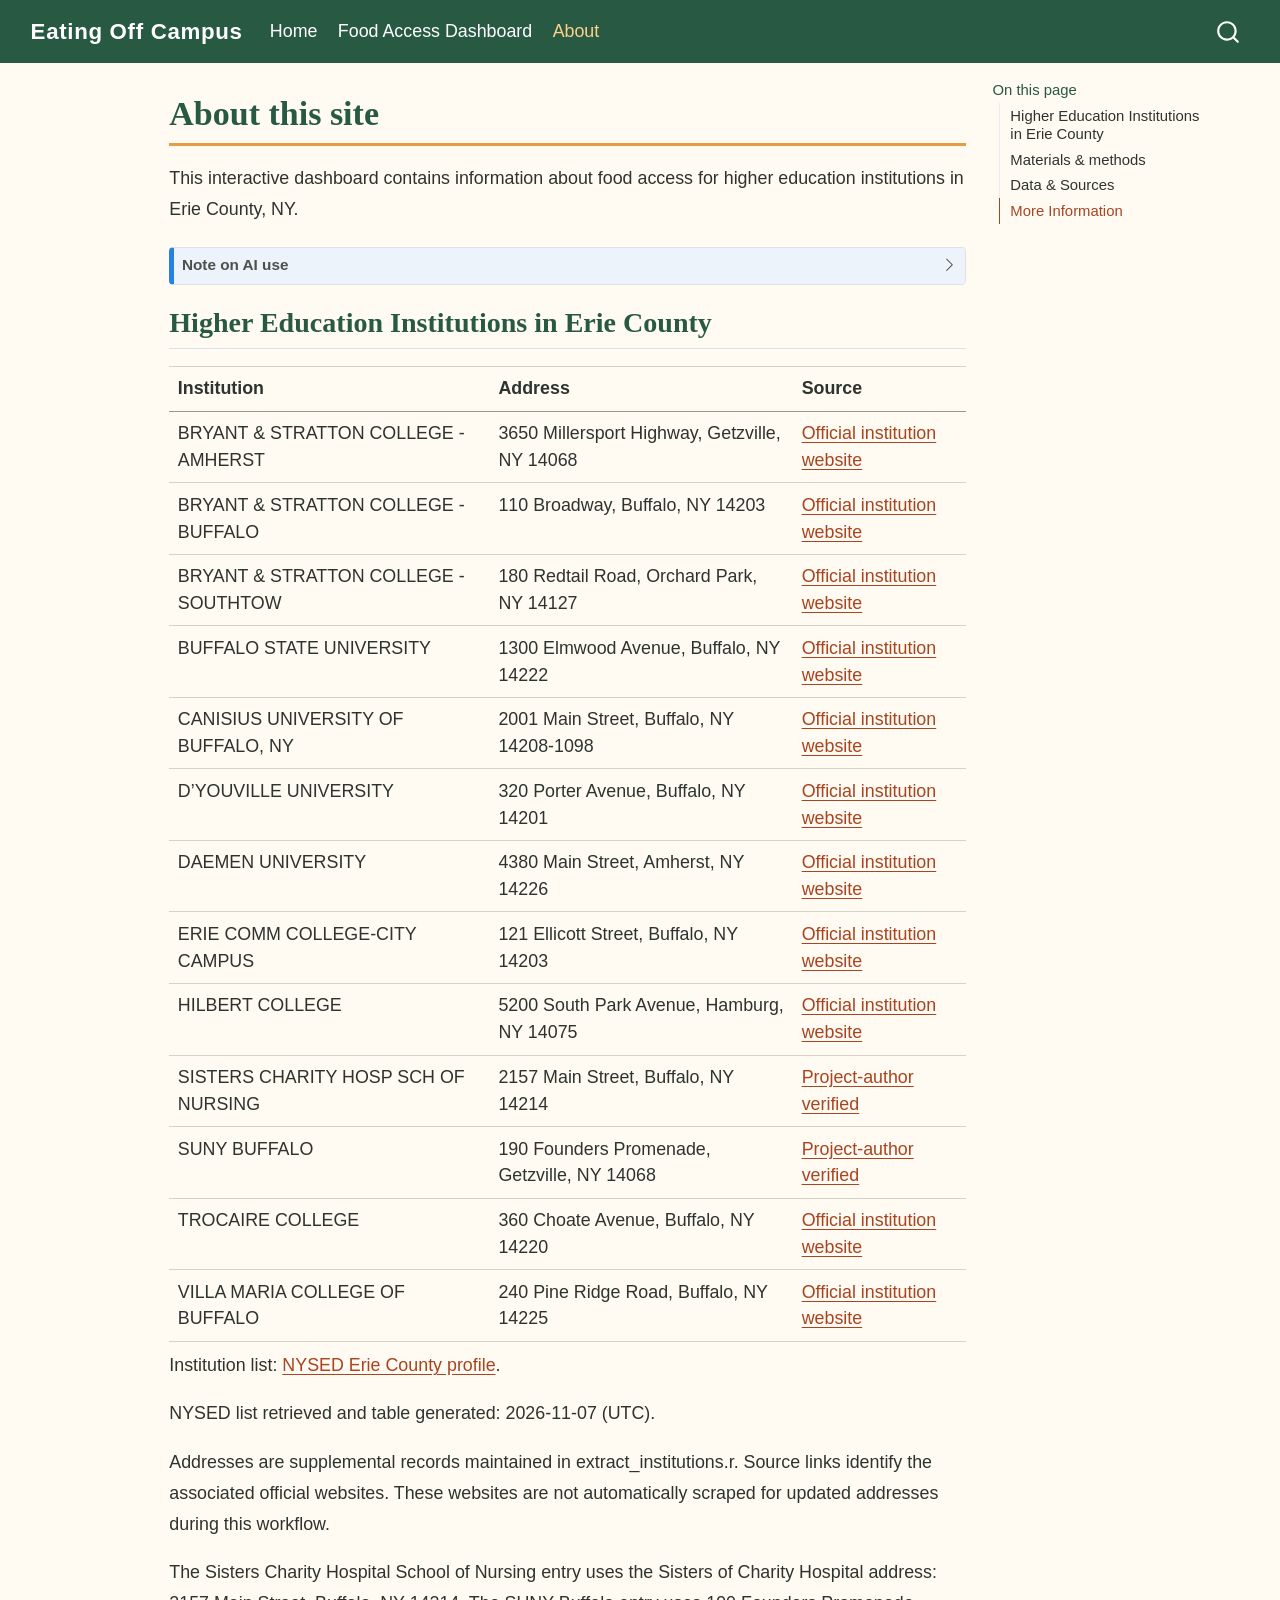
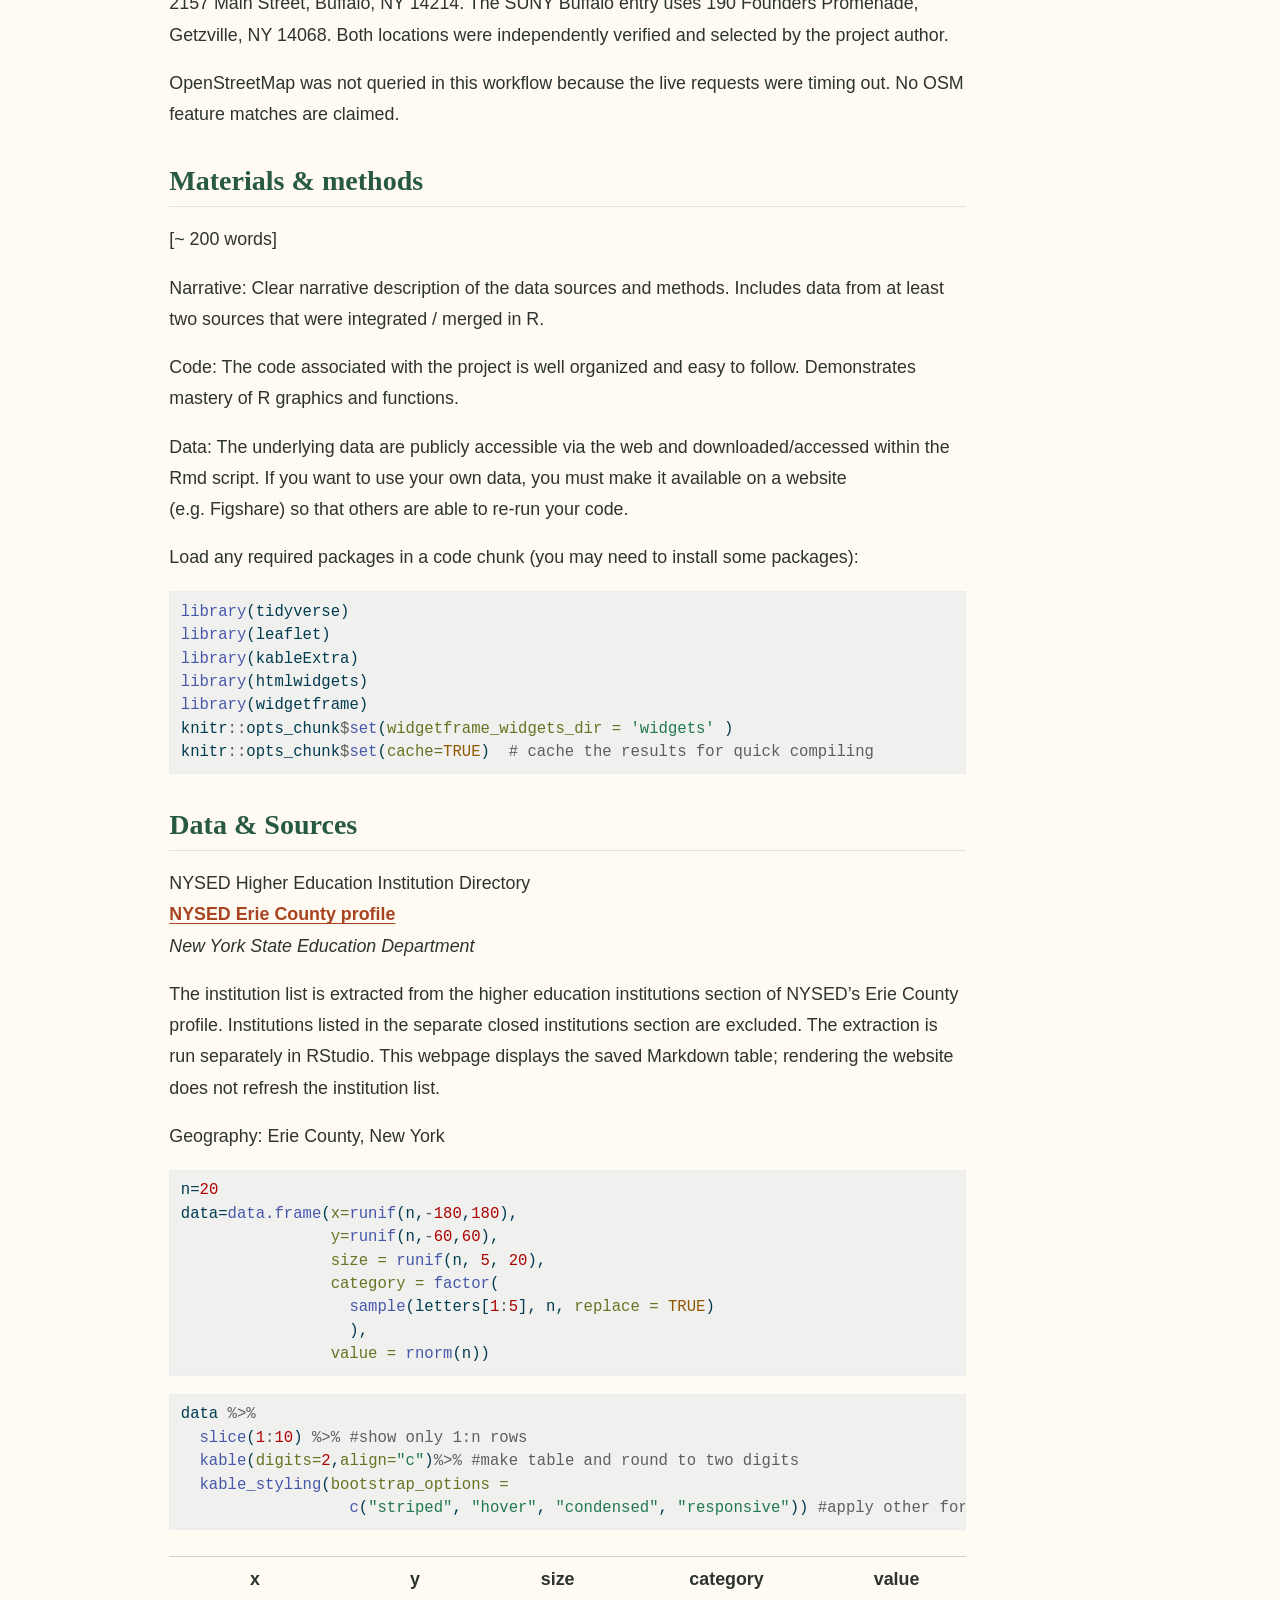
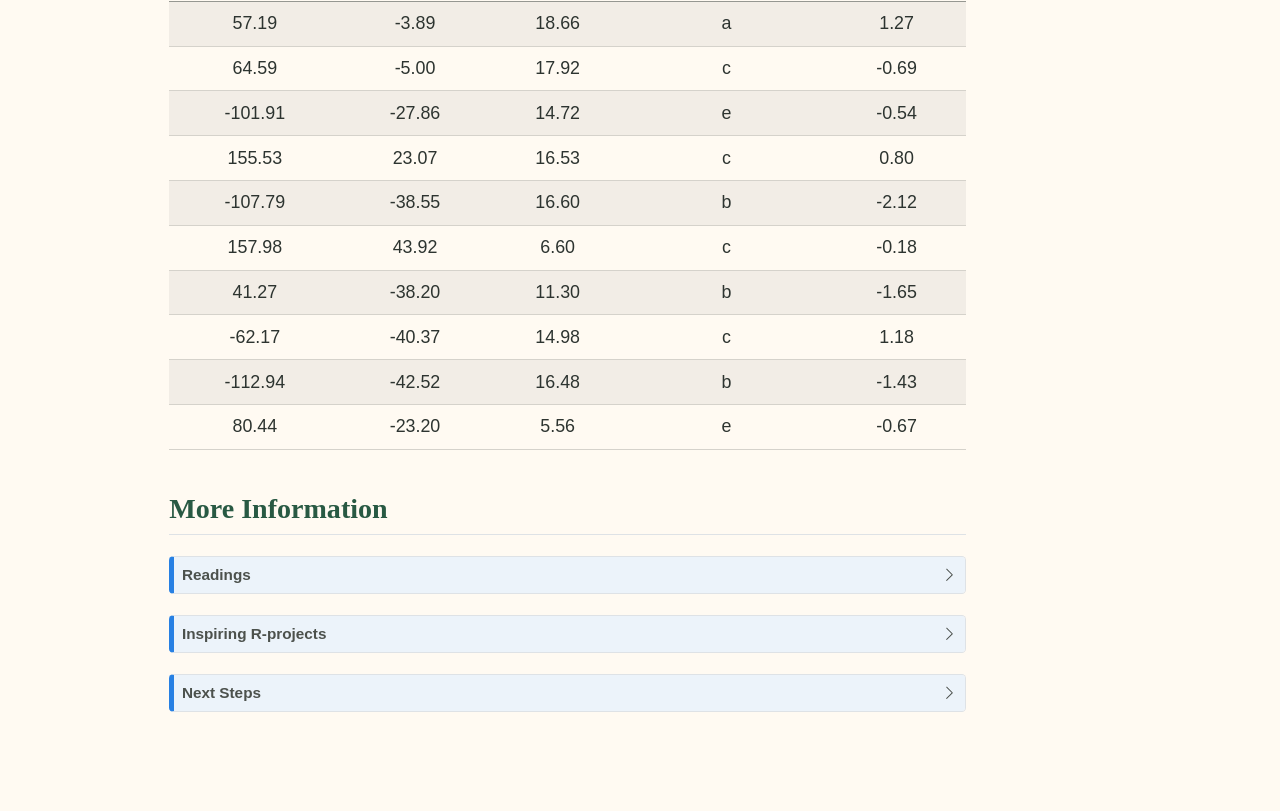
<file: about.html>
<!DOCTYPE html>
<html xmlns="http://www.w3.org/1999/xhtml" lang="en" xml:lang="en"><head>

<meta charset="utf-8">
<meta name="generator" content="quarto-1.11.9">

<meta name="viewport" content="width=device-width, initial-scale=1.0, user-scalable=yes">


<title>About this site – Eating Off Campus</title>
<style>
/* Default styles provided by pandoc.
** See https://pandoc.org/MANUAL.html#variables-for-html for config info.
*/
span.smallcaps{font-variant: small-caps;}
div.columns{display: flex; gap: 1.5em;}
div.column{flex: auto;}
@media screen {
div.columns{gap: min(4vw, 1.5em);}
div.column{overflow-x: auto;}
}
div.hanging-indent{margin-left: 1.5em; text-indent: -1.5em;}
ul.task-list{list-style: none;}
ul.task-list li input[type="checkbox"] {
  width: 0.8em;
  margin: 0 0.8em 0.2em -1em; /* quarto-specific, see https://github.com/quarto-dev/quarto-cli/issues/4556 */ 
  vertical-align: middle;
}
/* CSS for syntax highlighting */
html { -webkit-text-size-adjust: 100%; }
pre > code.sourceCode { white-space: pre; position: relative; }
pre > code.sourceCode > span { display: inline-block; line-height: 1.25; }
pre > code.sourceCode > span:empty { height: 1.2em; }
.sourceCode { overflow: visible; }
code.sourceCode > span { color: inherit; text-decoration: inherit; }
div.sourceCode { margin: 1em 0; }
pre.sourceCode { margin: 0; }
@media screen {
div.sourceCode { overflow: auto; }
}
@media print {
pre > code.sourceCode { white-space: pre-wrap; }
pre > code.sourceCode > span { text-indent: -5em; padding-left: 5em; }
}
pre.numberSource code
  { counter-reset: source-line 0; }
pre.numberSource code > span
  { position: relative; left: -4em; counter-increment: source-line; }
pre.numberSource code > span > a:first-child::before
  { content: counter(source-line);
    position: relative; left: -1em; text-align: right; vertical-align: baseline;
    border: none; display: inline-block;
    -webkit-touch-callout: none; -webkit-user-select: none;
    -khtml-user-select: none; -moz-user-select: none;
    -ms-user-select: none; user-select: none;
    padding: 0 4px; width: 4em;
  }
pre.numberSource { margin-left: 3em;  padding-left: 4px; }
div.sourceCode
  {   }
@media screen {
pre > code.sourceCode > span > a:first-child::before { text-decoration: underline; }
}
</style>


<script src="site_libs/quarto-nav/quarto-nav.js"></script>
<script src="site_libs/quarto-nav/headroom.min.js"></script>
<script src="site_libs/clipboard/clipboard.min.js"></script>
<script src="site_libs/quarto-search/autocomplete.umd.js"></script>
<script src="site_libs/quarto-search/fuse.min.js"></script>
<script src="site_libs/quarto-search/quarto-search.js"></script>
<meta name="quarto:offset" content="./">
<script src="site_libs/quarto-html/quarto.js" type="module"></script>
<script src="site_libs/quarto-html/tabsets/tabsets.js" type="module"></script>
<script src="site_libs/quarto-html/scrollable-regions/scrollable-regions.js" type="module"></script>
<script src="site_libs/quarto-html/popper.min.js"></script>
<script src="site_libs/quarto-html/tippy.umd.min.js"></script>
<script src="site_libs/quarto-html/anchor.min.js"></script>
<link href="site_libs/quarto-html/tippy.css" rel="stylesheet">
<link href="site_libs/quarto-html/quarto-syntax-highlighting-63b5708e65d6cd79cd7618c58d0c21e7.css" rel="stylesheet" id="quarto-text-highlighting-styles">
<script src="site_libs/bootstrap/bootstrap.min.js"></script>
<link href="site_libs/bootstrap/bootstrap-icons.css" rel="stylesheet">
<link href="site_libs/bootstrap/bootstrap-1e8e1f2f9ddbe9226039cd8bc6d3cf78.min.css" rel="stylesheet" append-hash="true" id="quarto-bootstrap" data-mode="light">
<script id="quarto-search-options" type="application/json">{
  "location": "navbar",
  "copy-button": false,
  "collapse-after": 3,
  "panel-placement": "end",
  "type": "overlay",
  "limit": 50,
  "keyboard-shortcut": [
    "f",
    "/",
    "s"
  ],
  "show-item-context": false,
  "language": {
    "search-no-results-text": "No results",
    "search-matching-documents-text": "matching documents",
    "search-copy-link-title": "Copy link to search",
    "search-hide-matches-text": "Hide additional matches",
    "search-more-match-text": "more match in this document",
    "search-more-matches-text": "more matches in this document",
    "search-clear-button-title": "Clear",
    "search-text-placeholder": "",
    "search-detached-cancel-button-title": "Cancel",
    "search-submit-button-title": "Submit",
    "search-label": "Search"
  }
}</script>
<script src="site_libs/kePrint-0.0.1/kePrint.js"></script>
<link href="site_libs/lightable-0.0.1/lightable.css" rel="stylesheet">


</head>

<body class="nav-fixed quarto-light"><a id="quarto-skip-link" class="visually-hidden-focusable" href="#quarto-document-content">Skip to main content</a>

<div id="quarto-search-results"></div>
  <header id="quarto-header" class="headroom fixed-top">
    <nav class="navbar navbar-expand-lg " data-bs-theme="dark" aria-label="Site">
      <div class="navbar-container container-fluid">
      <div class="navbar-brand-container mx-auto">
    <a class="navbar-brand" href="./index.html">
    <span class="navbar-title">Eating Off Campus</span>
    </a>
  </div>
          <button class="navbar-toggler" type="button" data-bs-toggle="collapse" data-bs-target="#navbarCollapse" aria-controls="navbarCollapse" aria-expanded="false" aria-label="Toggle navigation" onclick="if (window.quartoToggleHeadroom) { window.quartoToggleHeadroom(); }">
  <span class="navbar-toggler-icon"></span>
</button>
          <div class="collapse navbar-collapse" id="navbarCollapse">
            <ul class="navbar-nav navbar-nav-scroll me-auto">
  <li class="nav-item">
    <a class="nav-link" href="./index.html"> 
<span class="menu-text">Home</span></a>
  </li>  
  <li class="nav-item">
    <a class="nav-link" href="./dashboard.html"> 
<span class="menu-text">Food Access Dashboard</span></a>
  </li>  
  <li class="nav-item">
    <a class="nav-link active" href="./about.html" aria-current="page"> 
<span class="menu-text">About</span></a>
  </li>  
</ul>
          </div> <!-- /navcollapse -->
            <div class="quarto-navbar-tools">
</div>
            <div id="quarto-search" class="" title="Search"></div>
      </div> <!-- /container-fluid -->
    </nav>
</header>
<!-- content -->
<div id="quarto-content" class="quarto-container page-columns page-rows-contents page-layout-article page-navbar">
<!-- sidebar -->
<!-- margin-sidebar -->
    <div id="quarto-margin-sidebar" class="sidebar margin-sidebar">
        <nav id="TOC" role="doc-toc" aria-labelledby="toc-title" class="toc-active">
    <h2 id="toc-title">On this page</h2>
   
  <ul>
  <li><a href="#higher-education-institutions-in-erie-county" id="toc-higher-education-institutions-in-erie-county" class="nav-link active" data-scroll-target="#higher-education-institutions-in-erie-county">Higher Education Institutions in Erie County</a></li>
  <li><a href="#materials-methods" id="toc-materials-methods" class="nav-link" data-scroll-target="#materials-methods">Materials &amp; methods</a></li>
  <li><a href="#data-sources" id="toc-data-sources" class="nav-link" data-scroll-target="#data-sources">Data &amp; Sources</a></li>
  <li><a href="#more-information" id="toc-more-information" class="nav-link" data-scroll-target="#more-information">More Information</a></li>
  </ul>
</nav>
    </div>
<!-- main -->
<main class="content" id="quarto-document-content" tabindex="-1">

<header id="title-block-header" class="quarto-title-block default">
<div class="quarto-title">
<h1 class="title">About this site</h1>
</div>



<div class="quarto-title-meta">

    
  
    
  </div>
  


</header>


<p>This interactive dashboard contains information about food access for higher education institutions in Erie County, NY.</p>
<div class="callout callout-style-default callout-note no-icon callout-titled">
<div class="callout-header d-flex align-content-center collapsed" data-bs-toggle="collapse" data-bs-target=".callout-1-contents" aria-controls="callout-1" aria-expanded="false" aria-label="Toggle callout">
<div class="callout-icon-container">
<i class="callout-icon no-icon"></i>
</div>
<div class="callout-title-container flex-fill">
<span class="screen-reader-only">Note</span>Note on AI use
</div>
<div class="callout-btn-toggle d-inline-block border-0 py-1 ps-1 pe-0 float-end"><i class="callout-toggle"></i></div>
</div>
<div id="callout-1" class="callout-1-contents callout-collapse collapse">
<div class="callout-body-container callout-body">
<p>Although this project does not include components of AI data outputs, some code chunks were created with the “help” of Perplexity AI.</p>
<p>Even though I personally do not encourage using AI in your daily tasks and refrain from using it in my daily life, I used Perplexity AI as a learning tool and as a testing ground to experiment with some of the ideas I have for this project as a complete beginner.</p>
<p>Any output was checked against existing public resources like <a href="https://www.r-bloggers.com/">R-Bloggers</a>, <a href="https://stackoverflow.com/">Stack Overflow</a>, <a href="https://forum.posit.co/">Posit Community</a>, <a href="https://ropensci.org/">rOpenSci</a>, and <a href="https://www.reddit.com/r/RProject/">RProject subreddit</a>. For visual display references, I used <a href="https://quarto.org/docs/guide/">Quarto’s official guide</a>.</p>
<p>If you like any aspect of this project, I would highly recommend triple checking my data and resources before incorporating them into your own project.</p>
<p>Thank you!</p>
</div>
</div>
</div>
<section id="higher-education-institutions-in-erie-county" class="level2">
<h2 class="anchored" data-anchor-id="higher-education-institutions-in-erie-county">Higher Education Institutions in Erie County</h2>
<table class="caption-top table">
<thead>
<tr class="header">
<th style="text-align: left;">Institution</th>
<th style="text-align: left;">Address</th>
<th style="text-align: left;">Source</th>
</tr>
</thead>
<tbody>
<tr class="odd">
<td style="text-align: left;">BRYANT &amp; STRATTON COLLEGE - AMHERST</td>
<td style="text-align: left;">3650 Millersport Highway, Getzville, NY 14068</td>
<td style="text-align: left;"><a href="https://www.bryantstratton.edu/location/buffalo-ny/amherst/">Official institution website</a></td>
</tr>
<tr class="even">
<td style="text-align: left;">BRYANT &amp; STRATTON COLLEGE - BUFFALO</td>
<td style="text-align: left;">110 Broadway, Buffalo, NY 14203</td>
<td style="text-align: left;"><a href="https://www.bryantstratton.edu/location/buffalo-ny/buffalo/">Official institution website</a></td>
</tr>
<tr class="odd">
<td style="text-align: left;">BRYANT &amp; STRATTON COLLEGE - SOUTHTOW</td>
<td style="text-align: left;">180 Redtail Road, Orchard Park, NY 14127</td>
<td style="text-align: left;"><a href="https://www.bryantstratton.edu/location/buffalo-ny/orchard-park/">Official institution website</a></td>
</tr>
<tr class="even">
<td style="text-align: left;">BUFFALO STATE UNIVERSITY</td>
<td style="text-align: left;">1300 Elmwood Avenue, Buffalo, NY 14222</td>
<td style="text-align: left;"><a href="https://suny.buffalostate.edu/">Official institution website</a></td>
</tr>
<tr class="odd">
<td style="text-align: left;">CANISIUS UNIVERSITY OF BUFFALO, NY</td>
<td style="text-align: left;">2001 Main Street, Buffalo, NY 14208-1098</td>
<td style="text-align: left;"><a href="https://www.canisius.edu/quick-links/contact-us">Official institution website</a></td>
</tr>
<tr class="even">
<td style="text-align: left;">D’YOUVILLE UNIVERSITY</td>
<td style="text-align: left;">320 Porter Avenue, Buffalo, NY 14201</td>
<td style="text-align: left;"><a href="https://www.dyu.edu/">Official institution website</a></td>
</tr>
<tr class="odd">
<td style="text-align: left;">DAEMEN UNIVERSITY</td>
<td style="text-align: left;">4380 Main Street, Amherst, NY 14226</td>
<td style="text-align: left;"><a href="https://www.daemen.edu/">Official institution website</a></td>
</tr>
<tr class="even">
<td style="text-align: left;">ERIE COMM COLLEGE-CITY CAMPUS</td>
<td style="text-align: left;">121 Ellicott Street, Buffalo, NY 14203</td>
<td style="text-align: left;"><a href="https://www.ecc.edu/">Official institution website</a></td>
</tr>
<tr class="odd">
<td style="text-align: left;">HILBERT COLLEGE</td>
<td style="text-align: left;">5200 South Park Avenue, Hamburg, NY 14075</td>
<td style="text-align: left;"><a href="https://www.hilbert.edu/">Official institution website</a></td>
</tr>
<tr class="even">
<td style="text-align: left;">SISTERS CHARITY HOSP SCH OF NURSING</td>
<td style="text-align: left;">2157 Main Street, Buffalo, NY 14214</td>
<td style="text-align: left;"><a href="https://www.chsbuffalo.org/sisters-of-charity-hospital/">Project-author verified</a></td>
</tr>
<tr class="odd">
<td style="text-align: left;">SUNY BUFFALO</td>
<td style="text-align: left;">190 Founders Promenade, Getzville, NY 14068</td>
<td style="text-align: left;"><a href="https://www.buffalo.edu/">Project-author verified</a></td>
</tr>
<tr class="even">
<td style="text-align: left;">TROCAIRE COLLEGE</td>
<td style="text-align: left;">360 Choate Avenue, Buffalo, NY 14220</td>
<td style="text-align: left;"><a href="https://trocaire.edu/">Official institution website</a></td>
</tr>
<tr class="odd">
<td style="text-align: left;">VILLA MARIA COLLEGE OF BUFFALO</td>
<td style="text-align: left;">240 Pine Ridge Road, Buffalo, NY 14225</td>
<td style="text-align: left;"><a href="https://www.villa.edu/">Official institution website</a></td>
</tr>
</tbody>
</table>
<p>Institution list: <a href="https://data.nysed.gov/profile.php?county=14">NYSED Erie County profile</a>.</p>
<p>NYSED list retrieved and table generated: 2026-11-07 (UTC).</p>
<p>Addresses are supplemental records maintained in extract_institutions.r. Source links identify the associated official websites. These websites are not automatically scraped for updated addresses during this workflow.</p>
<p>The Sisters Charity Hospital School of Nursing entry uses the Sisters of Charity Hospital address: 2157 Main Street, Buffalo, NY 14214. The SUNY Buffalo entry uses 190 Founders Promenade, Getzville, NY 14068. Both locations were independently verified and selected by the project author.</p>
<p>OpenStreetMap was not queried in this workflow because the live requests were timing out. No OSM feature matches are claimed.</p>
</section>
<section id="materials-methods" class="level2">
<h2 class="anchored" data-anchor-id="materials-methods">Materials &amp; methods</h2>
<p>[~ 200 words]</p>
<p>Narrative: Clear narrative description of the data sources and methods. Includes data from at least two sources that were integrated / merged in R.</p>
<p>Code: The code associated with the project is well organized and easy to follow. Demonstrates mastery of R graphics and functions.</p>
<p>Data: The underlying data are publicly accessible via the web and downloaded/accessed within the Rmd script. If you want to use your own data, you must make it available on a website (e.g.&nbsp;Figshare) so that others are able to re-run your code.</p>
<p>Load any required packages in a code chunk (you may need to install some packages):</p>
<div class="cell">
<div class="code-copy-outer-scaffold"><div class="sourceCode cell-code" id="cb1"><pre class="sourceCode r code-with-copy"><code class="sourceCode r"><span id="cb1-1"><a href="#cb1-1" aria-hidden="true" tabindex="-1"></a><span class="fu">library</span>(tidyverse)</span>
<span id="cb1-2"><a href="#cb1-2" aria-hidden="true" tabindex="-1"></a><span class="fu">library</span>(leaflet)</span>
<span id="cb1-3"><a href="#cb1-3" aria-hidden="true" tabindex="-1"></a><span class="fu">library</span>(kableExtra)</span>
<span id="cb1-4"><a href="#cb1-4" aria-hidden="true" tabindex="-1"></a><span class="fu">library</span>(htmlwidgets)</span>
<span id="cb1-5"><a href="#cb1-5" aria-hidden="true" tabindex="-1"></a><span class="fu">library</span>(widgetframe)</span>
<span id="cb1-6"><a href="#cb1-6" aria-hidden="true" tabindex="-1"></a>knitr<span class="sc">::</span>opts_chunk<span class="sc">$</span><span class="fu">set</span>(<span class="at">widgetframe_widgets_dir =</span> <span class="st">'widgets'</span> ) </span>
<span id="cb1-7"><a href="#cb1-7" aria-hidden="true" tabindex="-1"></a>knitr<span class="sc">::</span>opts_chunk<span class="sc">$</span><span class="fu">set</span>(<span class="at">cache=</span><span class="cn">TRUE</span>)  <span class="co"># cache the results for quick compiling</span></span></code></pre></div><button title="Copy to Clipboard" class="code-copy-button"><i class="bi"></i></button></div>
</div>
</section>
<section id="data-sources" class="level2">
<h2 class="anchored" data-anchor-id="data-sources">Data &amp; Sources</h2>
<p>NYSED Higher Education Institution Directory<br>
<a href="https://data.nysed.gov/profile.php?county=14"><strong>NYSED Erie County profile</strong></a><br>
<em>New York State Education Department</em></p>
<p>The institution list is extracted from the higher education institutions section of NYSED’s Erie County profile. Institutions listed in the separate closed institutions section are excluded. The extraction is run separately in RStudio. This webpage displays the saved Markdown table; rendering the website does not refresh the institution list.</p>
<p>Geography: Erie County, New York</p>
<div class="cell">
<div class="code-copy-outer-scaffold"><div class="sourceCode cell-code" id="cb2"><pre class="sourceCode r code-with-copy"><code class="sourceCode r"><span id="cb2-1"><a href="#cb2-1" aria-hidden="true" tabindex="-1"></a>n<span class="ot">=</span><span class="dv">20</span></span>
<span id="cb2-2"><a href="#cb2-2" aria-hidden="true" tabindex="-1"></a>data<span class="ot">=</span><span class="fu">data.frame</span>(<span class="at">x=</span><span class="fu">runif</span>(n,<span class="sc">-</span><span class="dv">180</span>,<span class="dv">180</span>),</span>
<span id="cb2-3"><a href="#cb2-3" aria-hidden="true" tabindex="-1"></a>                <span class="at">y=</span><span class="fu">runif</span>(n,<span class="sc">-</span><span class="dv">60</span>,<span class="dv">60</span>),</span>
<span id="cb2-4"><a href="#cb2-4" aria-hidden="true" tabindex="-1"></a>                <span class="at">size =</span> <span class="fu">runif</span>(n, <span class="dv">5</span>, <span class="dv">20</span>),</span>
<span id="cb2-5"><a href="#cb2-5" aria-hidden="true" tabindex="-1"></a>                <span class="at">category =</span> <span class="fu">factor</span>(</span>
<span id="cb2-6"><a href="#cb2-6" aria-hidden="true" tabindex="-1"></a>                  <span class="fu">sample</span>(letters[<span class="dv">1</span><span class="sc">:</span><span class="dv">5</span>], n, <span class="at">replace =</span> <span class="cn">TRUE</span>)</span>
<span id="cb2-7"><a href="#cb2-7" aria-hidden="true" tabindex="-1"></a>                  ),</span>
<span id="cb2-8"><a href="#cb2-8" aria-hidden="true" tabindex="-1"></a>                <span class="at">value =</span> <span class="fu">rnorm</span>(n))</span></code></pre></div><button title="Copy to Clipboard" class="code-copy-button"><i class="bi"></i></button></div>
</div>
<div class="code-copy-outer-scaffold"><div class="sourceCode cell-code" id="cb3"><pre class="sourceCode r code-with-copy"><code class="sourceCode r"><span id="cb3-1"><a href="#cb3-1" aria-hidden="true" tabindex="-1"></a>data <span class="sc">%&gt;%</span> </span>
<span id="cb3-2"><a href="#cb3-2" aria-hidden="true" tabindex="-1"></a>  <span class="fu">slice</span>(<span class="dv">1</span><span class="sc">:</span><span class="dv">10</span>) <span class="sc">%&gt;%</span> <span class="co">#show only 1:n rows</span></span>
<span id="cb3-3"><a href="#cb3-3" aria-hidden="true" tabindex="-1"></a>  <span class="fu">kable</span>(<span class="at">digits=</span><span class="dv">2</span>,<span class="at">align=</span><span class="st">"c"</span>)<span class="sc">%&gt;%</span> <span class="co">#make table and round to two digits</span></span>
<span id="cb3-4"><a href="#cb3-4" aria-hidden="true" tabindex="-1"></a>  <span class="fu">kable_styling</span>(<span class="at">bootstrap_options =</span> </span>
<span id="cb3-5"><a href="#cb3-5" aria-hidden="true" tabindex="-1"></a>                  <span class="fu">c</span>(<span class="st">"striped"</span>, <span class="st">"hover"</span>, <span class="st">"condensed"</span>, <span class="st">"responsive"</span>)) <span class="co">#apply other formatting</span></span></code></pre></div><button title="Copy to Clipboard" class="code-copy-button"><i class="bi"></i></button></div>
<div class="table-responsive">
<table class="table table-striped table-hover table-condensed caption-top">
<thead>
<tr class="header">
<th style="text-align: center;" data-quarto-table-cell-role="th">x</th>
<th style="text-align: center;" data-quarto-table-cell-role="th">y</th>
<th style="text-align: center;" data-quarto-table-cell-role="th">size</th>
<th style="text-align: center;" data-quarto-table-cell-role="th">category</th>
<th style="text-align: center;" data-quarto-table-cell-role="th">value</th>
</tr>
</thead>
<tbody>
<tr class="odd">
<td style="text-align: center;">57.19</td>
<td style="text-align: center;">-3.89</td>
<td style="text-align: center;">18.66</td>
<td style="text-align: center;">a</td>
<td style="text-align: center;">1.27</td>
</tr>
<tr class="even">
<td style="text-align: center;">64.59</td>
<td style="text-align: center;">-5.00</td>
<td style="text-align: center;">17.92</td>
<td style="text-align: center;">c</td>
<td style="text-align: center;">-0.69</td>
</tr>
<tr class="odd">
<td style="text-align: center;">-101.91</td>
<td style="text-align: center;">-27.86</td>
<td style="text-align: center;">14.72</td>
<td style="text-align: center;">e</td>
<td style="text-align: center;">-0.54</td>
</tr>
<tr class="even">
<td style="text-align: center;">155.53</td>
<td style="text-align: center;">23.07</td>
<td style="text-align: center;">16.53</td>
<td style="text-align: center;">c</td>
<td style="text-align: center;">0.80</td>
</tr>
<tr class="odd">
<td style="text-align: center;">-107.79</td>
<td style="text-align: center;">-38.55</td>
<td style="text-align: center;">16.60</td>
<td style="text-align: center;">b</td>
<td style="text-align: center;">-2.12</td>
</tr>
<tr class="even">
<td style="text-align: center;">157.98</td>
<td style="text-align: center;">43.92</td>
<td style="text-align: center;">6.60</td>
<td style="text-align: center;">c</td>
<td style="text-align: center;">-0.18</td>
</tr>
<tr class="odd">
<td style="text-align: center;">41.27</td>
<td style="text-align: center;">-38.20</td>
<td style="text-align: center;">11.30</td>
<td style="text-align: center;">b</td>
<td style="text-align: center;">-1.65</td>
</tr>
<tr class="even">
<td style="text-align: center;">-62.17</td>
<td style="text-align: center;">-40.37</td>
<td style="text-align: center;">14.98</td>
<td style="text-align: center;">c</td>
<td style="text-align: center;">1.18</td>
</tr>
<tr class="odd">
<td style="text-align: center;">-112.94</td>
<td style="text-align: center;">-42.52</td>
<td style="text-align: center;">16.48</td>
<td style="text-align: center;">b</td>
<td style="text-align: center;">-1.43</td>
</tr>
<tr class="even">
<td style="text-align: center;">80.44</td>
<td style="text-align: center;">-23.20</td>
<td style="text-align: center;">5.56</td>
<td style="text-align: center;">e</td>
<td style="text-align: center;">-0.67</td>
</tr>
</tbody>
</table>
</div>
</section>
<section id="more-information" class="level2">
<h2 class="anchored" data-anchor-id="more-information">More Information</h2>
<div class="callout callout-style-default callout-note no-icon callout-titled">
<div class="callout-header d-flex align-content-center collapsed" data-bs-toggle="collapse" data-bs-target=".callout-2-contents" aria-controls="callout-2" aria-expanded="false" aria-label="Toggle callout">
<div class="callout-icon-container">
<i class="callout-icon no-icon"></i>
</div>
<div class="callout-title-container flex-fill">
<span class="screen-reader-only">Note</span>Readings
</div>
<div class="callout-btn-toggle d-inline-block border-0 py-1 ps-1 pe-0 float-end"><i class="callout-toggle"></i></div>
</div>
<div id="callout-2" class="callout-2-contents callout-collapse collapse">
<div class="callout-body-container callout-body">
<ol type="1">
<li><a href="https://pmc.ncbi.nlm.nih.gov/articles/PMC11025848/">Food deserts exposure, density of fast-food restaurants, and park access: Exploring the association of food and recreation environments with obesity and diabetes using global and local regression models</a></li>
<li><a href="https://www.jneb.org/article/S1499-4046(22)00058-6/fulltext">The 5 A’s Approach for Contextual Assessment of Food Environment</a></li>
<li><a href="https://www.sciencedirect.com/science/article/pii/S0197397524001747?via%3Dihub">Intermittent food deserts. Exploring the spatiotemporal dimension of the urban fresh food access in Chilean cities</a></li>
<li><a href="https://ris.utwente.nl/ws/portalfiles/portal/451794331/s12571-023-01404-1.pdf">A method for estimating physical and economic food access at high spatial resolution</a></li>
<li><a href="https://www.mdpi.com/1660-4601/20/10/5884">Food Insecurity in Higher Education: A Contemporary Review of Impacts and Explorations of Solutions</a></li>
</ol>
</div>
</div>
</div>
<div class="callout callout-style-default callout-note no-icon callout-titled">
<div class="callout-header d-flex align-content-center collapsed" data-bs-toggle="collapse" data-bs-target=".callout-3-contents" aria-controls="callout-3" aria-expanded="false" aria-label="Toggle callout">
<div class="callout-icon-container">
<i class="callout-icon no-icon"></i>
</div>
<div class="callout-title-container flex-fill">
<span class="screen-reader-only">Note</span>Inspiring R-projects
</div>
<div class="callout-btn-toggle d-inline-block border-0 py-1 ps-1 pe-0 float-end"><i class="callout-toggle"></i></div>
</div>
<div id="callout-3" class="callout-3-contents callout-collapse collapse">
<div class="callout-body-container callout-body">
<ol type="1">
<li><a href="https://www.r-bloggers.com/2017/10/not-mustard-exploring-mcdonalds-reviews-on-yelp-with-r/">Not Mustard – Exploring McDonalds Reviews on Yelp with R</a></li>
<li><a href="https://westchester-covid.mattherman.info/">Westchester Covid-19 Tracking</a></li>
<li><a href="https://www.r-bloggers.com/2015/10/exploring-house-price-estimation-and-imagining-a-better-real-estate-website/">Exploring House Price Estimation And Imagining A Better Real Estate Website</a></li>
</ol>
</div>
</div>
</div>
<div class="callout callout-style-default callout-note no-icon callout-titled">
<div class="callout-header d-flex align-content-center collapsed" data-bs-toggle="collapse" data-bs-target=".callout-4-contents" aria-controls="callout-4" aria-expanded="false" aria-label="Toggle callout">
<div class="callout-icon-container">
<i class="callout-icon no-icon"></i>
</div>
<div class="callout-title-container flex-fill">
<span class="screen-reader-only">Note</span>Next Steps
</div>
<div class="callout-btn-toggle d-inline-block border-0 py-1 ps-1 pe-0 float-end"><i class="callout-toggle"></i></div>
</div>
<div id="callout-4" class="callout-4-contents callout-collapse collapse">
<div class="callout-body-container callout-body">
<p>placeholder text to be added as I finalize more project details. Thank you for reading!</p>
</div>
</div>
</div>


</section>

<a onclick="window.scrollTo(0, 0); return false;" role="button" id="quarto-back-to-top"><i class="bi bi-arrow-up"></i> Back to top</a></main> <!-- /main -->
<script id="quarto-html-after-body" type="application/javascript">
  window.document.addEventListener("DOMContentLoaded", function (event) {
    const icon = "";
    const anchorJS = new window.AnchorJS();
    anchorJS.options = {
      placement: 'right',
      icon: icon
    };
    anchorJS.add('.anchored');
    const isCodeAnnotation = (el) => {
      for (const clz of el.classList) {
        if (clz.startsWith('code-annotation-')) {                     
          return true;
        }
      }
      return false;
    }
    const onCopySuccess = function(e) {
      // button target
      const button = e.trigger;
      // don't keep focus
      button.blur();
      // flash "checked"
      button.classList.add('code-copy-button-checked');
      var currentTitle = button.getAttribute("title");
      button.setAttribute("title", "Copied!");
      let tooltip;
      if (window.bootstrap) {
        button.setAttribute("data-bs-toggle", "tooltip");
        button.setAttribute("data-bs-placement", "left");
        button.setAttribute("data-bs-title", "Copied!");
        tooltip = new bootstrap.Tooltip(button, 
          { trigger: "manual", 
            customClass: "code-copy-button-tooltip",
            offset: [0, -8]});
        tooltip.show();    
      }
      setTimeout(function() {
        if (tooltip) {
          tooltip.hide();
          button.removeAttribute("data-bs-title");
          button.removeAttribute("data-bs-toggle");
          button.removeAttribute("data-bs-placement");
        }
        button.setAttribute("title", currentTitle);
        button.classList.remove('code-copy-button-checked');
      }, 1000);
      // clear code selection
      e.clearSelection();
    }
    const getTextToCopy = function(trigger) {
      const outerScaffold = trigger.parentElement.cloneNode(true);
      const codeEl = outerScaffold.querySelector('code');
      for (const childEl of codeEl.children) {
        if (isCodeAnnotation(childEl)) {
          childEl.remove();
        }
      }
      return codeEl.innerText;
    }
    const clipboard = new window.ClipboardJS('.code-copy-button:not([data-in-quarto-modal])', {
      text: getTextToCopy
    });
    clipboard.on('success', onCopySuccess);
    if (window.document.getElementById('quarto-embedded-source-code-modal')) {
      const clipboardModal = new window.ClipboardJS('.code-copy-button[data-in-quarto-modal]', {
        text: getTextToCopy,
        container: window.document.getElementById('quarto-embedded-source-code-modal')
      });
      clipboardModal.on('success', onCopySuccess);
    }
      var localhostRegex = new RegExp(/^(?:http|https):\/\/localhost\:?[0-9]*\//);
      var mailtoRegex = new RegExp(/^mailto:/);
        var filterRegex = new RegExp("https:\/\/nirmitipandit\.github\.io\/erie-county-off-campus\/");
      var isInternal = (href) => {
          return filterRegex.test(href) || localhostRegex.test(href) || mailtoRegex.test(href);
      }
      // Inspect non-navigation links and adorn them if external
      window.quartoDecorateExternalLinks = function (root) {
     var links = (root || window.document).querySelectorAll('a[href]:not(.nav-link):not(.navbar-brand):not(.toc-action):not(.sidebar-link):not(.sidebar-item-toggle):not(.pagination-link):not(.no-external):not([aria-hidden]):not(.dropdown-item):not(.quarto-navigation-tool):not(.about-link)');
      for (var i=0; i<links.length; i++) {
        const link = links[i];
        if (!isInternal(link.href)) {
          // undo the damage that might have been done by quarto-nav.js in the case of
          // links that we want to consider external
          if (link.dataset.originalHref !== undefined) {
            link.href = link.dataset.originalHref;
          }
          if (!link.classList.contains('no-external-icon')) {
          }
        }
      }
      };
      window.quartoDecorateExternalLinks(window.document);
    // Esc closes the popup (WCAG 1.4.13) and focus leaving both trigger and
    // popup closes it (WCAG 2.4.11); tippy handles neither for interactive popups.
    const hideOnEscAndFocusOut = {
      name: 'hideOnEscAndFocusOut',
      defaultValue: true,
      fn(instance) {
        const dismiss = () => {
          // A show scheduled by the trigger delay would otherwise reopen it
          instance.clearDelayTimeouts();
          instance.hide();
        };
        const onKeyDown = (event) => {
          if (event.key !== 'Escape') {
            return;
          }
          // Keep Esc from also reaching page handlers (e.g. reveal.js overview),
          // except an open reveal.js slide menu, which Esc should close too.
          // The menu handles keys only when its keyboard option is on.
          const menuHandlesEsc = window.Reveal?.getPlugin?.('menu')?.isOpen() &&
            window.Reveal.getConfig().menu?.keyboard !== false;
          if (!menuHandlesEsc) {
            event.stopPropagation();
          }
          if (instance.popper.contains(window.document.activeElement)) {
            // Disabled while refocusing so the focus trigger does not reopen it
            instance.disable();
            instance.reference.focus();
            instance.enable();
          }
          dismiss();
        };
        const onFocusOut = (event) => {
          const target = event.relatedTarget;
          if (target && !instance.reference.contains(target) &&
              !instance.popper.contains(target)) {
            dismiss();
          }
        };
        // On the trigger too: a click trigger (code-annotations: select) has no
        // blur handling. Attached for the instance's lifetime so leaving the
        // trigger also cancels a show still pending on the trigger delay.
        instance.reference.addEventListener('focusout', onFocusOut);
        return {
          onShow() {
            window.document.addEventListener('keydown', onKeyDown, true);
            instance.popper.addEventListener('focusout', onFocusOut);
          },
          onHide() {
            window.document.removeEventListener('keydown', onKeyDown, true);
            instance.popper.removeEventListener('focusout', onFocusOut);
          },
          onDestroy() {
            instance.reference.removeEventListener('focusout', onFocusOut);
          },
        };
      },
    };
    function tippyHover(el, contentFn, onTriggerFn, onUntriggerFn) {
      const config = {
        allowHTML: true,
        maxWidth: 500,
        delay: 100,
        arrow: false,
        appendTo: function(el) {
            return el.parentElement;
        },
        interactive: true,
        interactiveBorder: 10,
        theme: 'quarto',
        placement: 'bottom-start',
        plugins: [hideOnEscAndFocusOut],
      };
      if (contentFn) {
        config.content = contentFn;
      }
      if (onTriggerFn) {
        config.onTrigger = onTriggerFn;
      }
      if (onUntriggerFn) {
        config.onUntrigger = onUntriggerFn;
      }
      window.tippy(el, config); 
    }
    const noterefs = window.document.querySelectorAll('a[role="doc-noteref"]');
    for (var i=0; i<noterefs.length; i++) {
      const ref = noterefs[i];
      tippyHover(ref, function() {
        // use id or data attribute instead here
        let href = ref.getAttribute('data-footnote-href') || ref.getAttribute('href');
        try { href = new URL(href).hash; } catch {}
        const id = href.replace(/^#\/?/, "");
        const note = window.document.getElementById(id);
        if (note) {
          return note.innerHTML;
        } else {
          return "";
        }
      });
    }
    const xrefs = window.document.querySelectorAll('a.quarto-xref');
    const processXRef = (id, note) => {
      // Strip column container classes
      const stripColumnClz = (el) => {
        el.classList.remove("page-full", "page-columns");
        if (el.children) {
          for (const child of el.children) {
            stripColumnClz(child);
          }
        }
      }
      stripColumnClz(note)
      if (id === null || id.startsWith('sec-')) {
        // Special case sections, only their first couple elements
        const container = document.createElement("div");
        if (note.children && note.children.length > 2) {
          container.appendChild(note.children[0].cloneNode(true));
          for (let i = 1; i < note.children.length; i++) {
            const child = note.children[i];
            if (child.tagName === "P" && child.innerText === "") {
              continue;
            } else {
              container.appendChild(child.cloneNode(true));
              break;
            }
          }
          if (window.Quarto?.typesetMath) {
            window.Quarto.typesetMath(container);
          }
          return container.innerHTML
        } else {
          if (window.Quarto?.typesetMath) {
            window.Quarto.typesetMath(note);
          }
          return note.innerHTML;
        }
      } else {
        // Remove any anchor links if they are present
        const anchorLink = note.querySelector('a.anchorjs-link');
        if (anchorLink) {
          anchorLink.remove();
        }
        if (window.Quarto?.typesetMath) {
          window.Quarto.typesetMath(note);
        }
        if (note.classList.contains("callout")) {
          return note.outerHTML;
        } else {
          return note.innerHTML;
        }
      }
    }
    for (var i=0; i<xrefs.length; i++) {
      const xref = xrefs[i];
      tippyHover(xref, undefined, function(instance) {
        instance.disable();
        let url = xref.getAttribute('href');
        let hash = undefined; 
        if (url.startsWith('#')) {
          hash = url;
        } else {
          try { hash = new URL(url).hash; } catch {}
        }
        if (hash) {
          const id = hash.replace(/^#\/?/, "");
          const note = window.document.getElementById(id);
          if (note !== null) {
            try {
              const html = processXRef(id, note.cloneNode(true));
              instance.setContent(html);
            } finally {
              instance.enable();
              instance.show();
            }
          } else {
            // See if we can fetch this
            fetch(url.split('#')[0])
            .then(res => res.text())
            .then(html => {
              const parser = new DOMParser();
              const htmlDoc = parser.parseFromString(html, "text/html");
              const note = htmlDoc.getElementById(id);
              if (note !== null) {
                const html = processXRef(id, note);
                instance.setContent(html);
              } 
            }).finally(() => {
              instance.enable();
              instance.show();
            });
          }
        } else {
          // See if we can fetch a full url (with no hash to target)
          // This is a special case and we should probably do some content thinning / targeting
          fetch(url)
          .then(res => res.text())
          .then(html => {
            const parser = new DOMParser();
            const htmlDoc = parser.parseFromString(html, "text/html");
            const note = htmlDoc.querySelector('main.content');
            if (note !== null) {
              // This should only happen for chapter cross references
              // (since there is no id in the URL)
              // remove the first header
              if (note.children.length > 0 && note.children[0].tagName === "HEADER") {
                note.children[0].remove();
              }
              const html = processXRef(null, note);
              instance.setContent(html);
            } 
          }).finally(() => {
            instance.enable();
            instance.show();
          });
        }
      }, function(instance) {
      });
    }
        let selectedAnnoteEl;
        const selectorForAnnotation = ( cell, annotation) => {
          let cellAttr = 'data-code-cell="' + cell + '"';
          let lineAttr = 'data-code-annotation="' +  annotation + '"';
          const selector = 'span[' + cellAttr + '][' + lineAttr + ']';
          return selector;
        }
        const selectCodeLines = (annoteEl) => {
          const doc = window.document;
          const targetCell = annoteEl.getAttribute("data-target-cell");
          const targetAnnotation = annoteEl.getAttribute("data-target-annotation");
          const annoteSpan = window.document.querySelector(selectorForAnnotation(targetCell, targetAnnotation));
          const lines = annoteSpan.getAttribute("data-code-lines").split(",");
          const lineIds = lines.map((line) => {
            return targetCell + "-" + line;
          })
          // Each band is positioned against its own containing block, which is
          // not the offsetParent of the lines, so place it from client rects.
          const placeBand = (band, firstEl, lastEl, codeBlock) => {
            const container = band.offsetParent;
            if (container === null) {
              return;
            }
            const containerRect = container.getBoundingClientRect();
            // Reveal.js scales slides with a transform, so convert client
            // pixels back to the CSS pixels of the container.
            const scale = containerRect.height / container.offsetHeight || 1;
            const firstRect = firstEl.getBoundingClientRect();
            const lastRect = lastEl.getBoundingClientRect();
            const top = (firstRect.top - containerRect.top) / scale - container.clientTop + container.scrollTop;
            const height = (lastRect.bottom - firstRect.top) / scale;
            band.style.top = top - 2 + "px";
            band.style.height = height + 4 + "px";
            if (codeBlock) {
              // Without the copy button wrapper, the containing block is wider
              // than the code block, so span the code block explicitly.
              const blockRect = codeBlock.getBoundingClientRect();
              band.style.left = (blockRect.left - containerRect.left) / scale - container.clientLeft + container.scrollLeft + "px";
              band.style.width = blockRect.width / scale + "px";
            }
          };
          if (lineIds.length > 0) {
            const el = window.document.getElementById(lineIds[0]);
            const lastEl = window.document.getElementById(lineIds[lineIds.length - 1]);
            const parent = el.parentElement.parentElement;
            // cook up a div (if necessary) and position it
            let div = window.document.getElementById("code-annotation-line-highlight");
            if (div === null) {
              div = window.document.createElement("div");
              div.setAttribute("id", "code-annotation-line-highlight");
              div.style.position = 'absolute';
              parent.appendChild(div);
            }
            placeBand(div, el, lastEl, parent.closest("div.sourceCode") || parent);
            let gutterDiv = window.document.getElementById("code-annotation-line-highlight-gutter");
            if (gutterDiv === null) {
              gutterDiv = window.document.createElement("div");
              gutterDiv.setAttribute("id", "code-annotation-line-highlight-gutter");
              gutterDiv.style.position = 'absolute';
              const codeCell = window.document.getElementById(targetCell);
              const gutter = codeCell.querySelector('.code-annotation-gutter');
              gutter.appendChild(gutterDiv);
            }
            placeBand(gutterDiv, el, lastEl);
            selectedAnnoteEl = annoteEl;
          }
        };
        const unselectCodeLines = () => {
          const elementsIds = ["code-annotation-line-highlight", "code-annotation-line-highlight-gutter"];
          elementsIds.forEach((elId) => {
            const div = window.document.getElementById(elId);
            if (div) {
              div.remove();
            }
          });
          selectedAnnoteEl = undefined;
        };
          // Handle positioning of the toggle
      window.addEventListener(
        "resize",
        throttle(() => {
          elRect = undefined;
          if (selectedAnnoteEl) {
            selectCodeLines(selectedAnnoteEl);
          }
        }, 10)
      );
      function throttle(fn, ms) {
      let throttle = false;
      let timer;
        return (...args) => {
          if(!throttle) { // first call gets through
              fn.apply(this, args);
              throttle = true;
          } else { // all the others get throttled
              if(timer) clearTimeout(timer); // cancel #2
              timer = setTimeout(() => {
                fn.apply(this, args);
                timer = throttle = false;
              }, ms);
          }
        };
      }
        // Attach click handler to the DT
        const annoteDls = window.document.querySelectorAll('dt[data-target-cell]');
        for (const annoteDlNode of annoteDls) {
          annoteDlNode.addEventListener('click', (event) => {
            const clickedEl = event.target;
            if (clickedEl !== selectedAnnoteEl) {
              unselectCodeLines();
              const activeEl = window.document.querySelector('dt[data-target-cell].code-annotation-active');
              if (activeEl) {
                activeEl.classList.remove('code-annotation-active');
              }
              selectCodeLines(clickedEl);
              clickedEl.classList.add('code-annotation-active');
            } else {
              // Unselect the line
              unselectCodeLines();
              clickedEl.classList.remove('code-annotation-active');
            }
          });
        }
    const findCites = (el) => {
      const parentEl = el.parentElement;
      if (parentEl) {
        const cites = parentEl.dataset.cites;
        if (cites) {
          return {
            el,
            cites: cites.split(' ')
          };
        } else {
          return findCites(el.parentElement)
        }
      } else {
        return undefined;
      }
    };
    var bibliorefs = window.document.querySelectorAll('a[role="doc-biblioref"]');
    for (var i=0; i<bibliorefs.length; i++) {
      const ref = bibliorefs[i];
      const citeInfo = findCites(ref);
      if (citeInfo) {
        tippyHover(citeInfo.el, function() {
          var popup = window.document.createElement('div');
          citeInfo.cites.forEach(function(cite) {
            var citeDiv = window.document.createElement('div');
            citeDiv.classList.add('hanging-indent');
            citeDiv.classList.add('csl-entry');
            var biblioDiv = window.document.getElementById('ref-' + cite);
            if (biblioDiv) {
              citeDiv.innerHTML = biblioDiv.innerHTML;
            }
            popup.appendChild(citeDiv);
          });
          return popup.innerHTML;
        });
      }
    }
  });
  </script>
  <script type="application/javascript">
  window.quartoScrollableRegionsLabels = {"code":"Scrollable code","output":"Scrollable output"};
  </script>
</div> <!-- /content -->




</body></html>
</file>
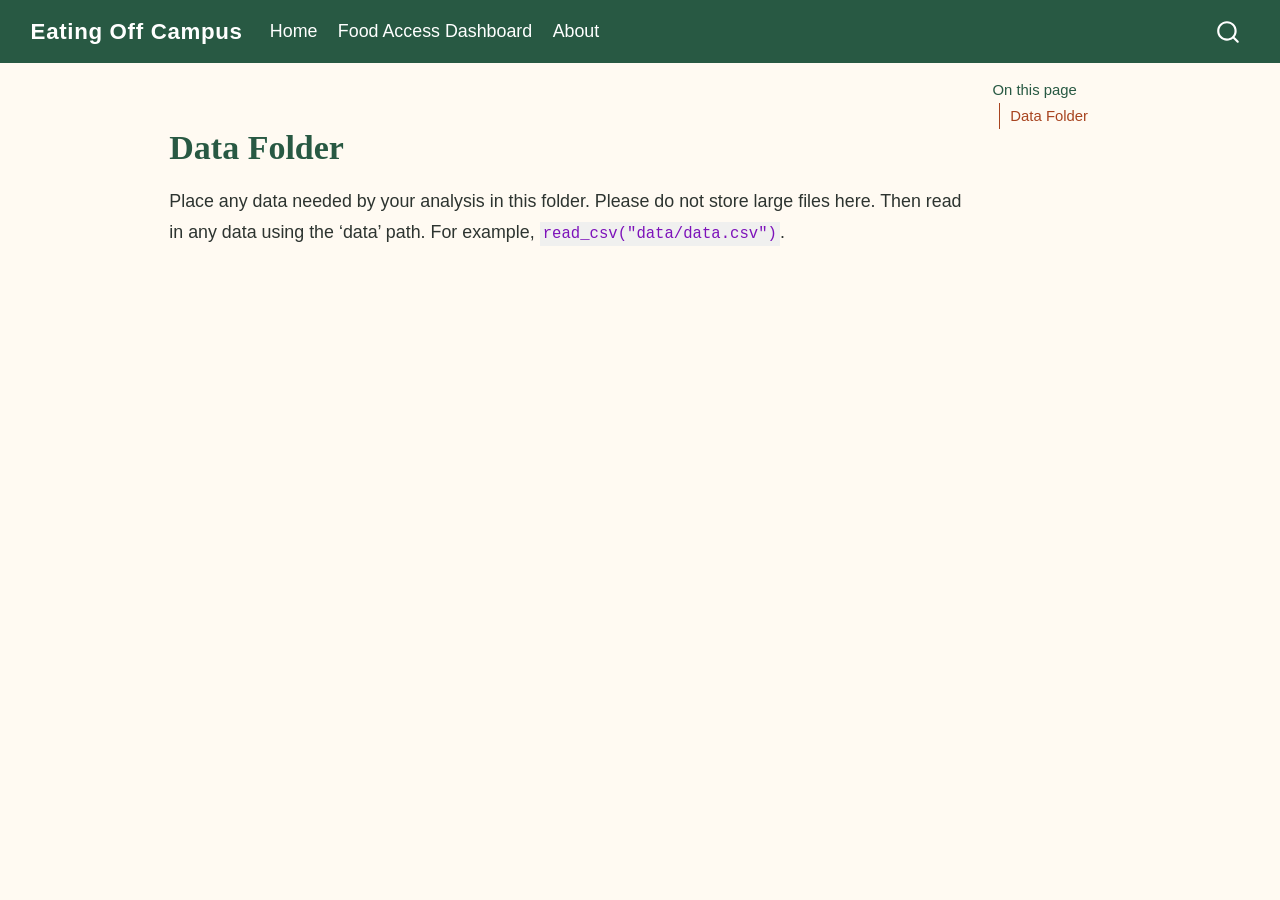
<file: data/Readme.html>
<!DOCTYPE html>
<html xmlns="http://www.w3.org/1999/xhtml" lang="en" xml:lang="en"><head>

<meta charset="utf-8">
<meta name="generator" content="quarto-1.11.9">

<meta name="viewport" content="width=device-width, initial-scale=1.0, user-scalable=yes">


<title>readme – Eating Off Campus</title>
<style>
/* Default styles provided by pandoc.
** See https://pandoc.org/MANUAL.html#variables-for-html for config info.
*/
span.smallcaps{font-variant: small-caps;}
div.columns{display: flex; gap: 1.5em;}
div.column{flex: auto;}
@media screen {
div.columns{gap: min(4vw, 1.5em);}
div.column{overflow-x: auto;}
}
div.hanging-indent{margin-left: 1.5em; text-indent: -1.5em;}
ul.task-list{list-style: none;}
ul.task-list li input[type="checkbox"] {
  width: 0.8em;
  margin: 0 0.8em 0.2em -1em; /* quarto-specific, see https://github.com/quarto-dev/quarto-cli/issues/4556 */ 
  vertical-align: middle;
}
</style>


<script src="../site_libs/quarto-nav/quarto-nav.js"></script>
<script src="../site_libs/quarto-nav/headroom.min.js"></script>
<script src="../site_libs/clipboard/clipboard.min.js"></script>
<script src="../site_libs/quarto-search/autocomplete.umd.js"></script>
<script src="../site_libs/quarto-search/fuse.min.js"></script>
<script src="../site_libs/quarto-search/quarto-search.js"></script>
<meta name="quarto:offset" content="../">
<script src="../site_libs/quarto-html/quarto.js" type="module"></script>
<script src="../site_libs/quarto-html/tabsets/tabsets.js" type="module"></script>
<script src="../site_libs/quarto-html/scrollable-regions/scrollable-regions.js" type="module"></script>
<script src="../site_libs/quarto-html/popper.min.js"></script>
<script src="../site_libs/quarto-html/tippy.umd.min.js"></script>
<script src="../site_libs/quarto-html/anchor.min.js"></script>
<link href="../site_libs/quarto-html/tippy.css" rel="stylesheet">
<link href="../site_libs/quarto-html/quarto-syntax-highlighting-63b5708e65d6cd79cd7618c58d0c21e7.css" rel="stylesheet" id="quarto-text-highlighting-styles">
<script src="../site_libs/bootstrap/bootstrap.min.js"></script>
<link href="../site_libs/bootstrap/bootstrap-icons.css" rel="stylesheet">
<link href="../site_libs/bootstrap/bootstrap-1e8e1f2f9ddbe9226039cd8bc6d3cf78.min.css" rel="stylesheet" append-hash="true" id="quarto-bootstrap" data-mode="light">
<script id="quarto-search-options" type="application/json">{
  "location": "navbar",
  "copy-button": false,
  "collapse-after": 3,
  "panel-placement": "end",
  "type": "overlay",
  "limit": 50,
  "keyboard-shortcut": [
    "f",
    "/",
    "s"
  ],
  "show-item-context": false,
  "language": {
    "search-no-results-text": "No results",
    "search-matching-documents-text": "matching documents",
    "search-copy-link-title": "Copy link to search",
    "search-hide-matches-text": "Hide additional matches",
    "search-more-match-text": "more match in this document",
    "search-more-matches-text": "more matches in this document",
    "search-clear-button-title": "Clear",
    "search-text-placeholder": "",
    "search-detached-cancel-button-title": "Cancel",
    "search-submit-button-title": "Submit",
    "search-label": "Search"
  }
}</script>


</head>

<body class="nav-fixed quarto-light"><a id="quarto-skip-link" class="visually-hidden-focusable" href="#quarto-document-content">Skip to main content</a>

<div id="quarto-search-results"></div>
  <header id="quarto-header" class="headroom fixed-top">
    <nav class="navbar navbar-expand-lg " data-bs-theme="dark" aria-label="Site">
      <div class="navbar-container container-fluid">
      <div class="navbar-brand-container mx-auto">
    <a class="navbar-brand" href="../index.html">
    <span class="navbar-title">Eating Off Campus</span>
    </a>
  </div>
          <button class="navbar-toggler" type="button" data-bs-toggle="collapse" data-bs-target="#navbarCollapse" aria-controls="navbarCollapse" aria-expanded="false" aria-label="Toggle navigation" onclick="if (window.quartoToggleHeadroom) { window.quartoToggleHeadroom(); }">
  <span class="navbar-toggler-icon"></span>
</button>
          <div class="collapse navbar-collapse" id="navbarCollapse">
            <ul class="navbar-nav navbar-nav-scroll me-auto">
  <li class="nav-item">
    <a class="nav-link" href="../index.html"> 
<span class="menu-text">Home</span></a>
  </li>  
  <li class="nav-item">
    <a class="nav-link" href="../dashboard.html"> 
<span class="menu-text">Food Access Dashboard</span></a>
  </li>  
  <li class="nav-item">
    <a class="nav-link" href="../about.html"> 
<span class="menu-text">About</span></a>
  </li>  
</ul>
          </div> <!-- /navcollapse -->
            <div class="quarto-navbar-tools">
</div>
            <div id="quarto-search" class="" title="Search"></div>
      </div> <!-- /container-fluid -->
    </nav>
</header>
<!-- content -->
<div id="quarto-content" class="quarto-container page-columns page-rows-contents page-layout-article page-navbar">
<!-- sidebar -->
<!-- margin-sidebar -->
    <div id="quarto-margin-sidebar" class="sidebar margin-sidebar">
        <nav id="TOC" role="doc-toc" aria-labelledby="toc-title" class="toc-active">
    <h2 id="toc-title">On this page</h2>
   
  <ul>
  <li><a href="#data-folder" id="toc-data-folder" class="nav-link active" data-scroll-target="#data-folder">Data Folder</a></li>
  </ul>
</nav>
    </div>
<!-- main -->
<main class="content" id="quarto-document-content" tabindex="-1"><header id="title-block-header" class="quarto-title-block"></header>




<section id="data-folder" class="level1">
<h1>Data Folder</h1>
<p>Place any data needed by your analysis in this folder. Please do not store large files here. Then read in any data using the ‘data’ path. For example, <code>read_csv("data/data.csv")</code>.</p>


</section>

<a onclick="window.scrollTo(0, 0); return false;" role="button" id="quarto-back-to-top"><i class="bi bi-arrow-up"></i> Back to top</a></main> <!-- /main -->
<script id="quarto-html-after-body" type="application/javascript">
  window.document.addEventListener("DOMContentLoaded", function (event) {
    const icon = "";
    const anchorJS = new window.AnchorJS();
    anchorJS.options = {
      placement: 'right',
      icon: icon
    };
    anchorJS.add('.anchored');
    const isCodeAnnotation = (el) => {
      for (const clz of el.classList) {
        if (clz.startsWith('code-annotation-')) {                     
          return true;
        }
      }
      return false;
    }
    const onCopySuccess = function(e) {
      // button target
      const button = e.trigger;
      // don't keep focus
      button.blur();
      // flash "checked"
      button.classList.add('code-copy-button-checked');
      var currentTitle = button.getAttribute("title");
      button.setAttribute("title", "Copied!");
      let tooltip;
      if (window.bootstrap) {
        button.setAttribute("data-bs-toggle", "tooltip");
        button.setAttribute("data-bs-placement", "left");
        button.setAttribute("data-bs-title", "Copied!");
        tooltip = new bootstrap.Tooltip(button, 
          { trigger: "manual", 
            customClass: "code-copy-button-tooltip",
            offset: [0, -8]});
        tooltip.show();    
      }
      setTimeout(function() {
        if (tooltip) {
          tooltip.hide();
          button.removeAttribute("data-bs-title");
          button.removeAttribute("data-bs-toggle");
          button.removeAttribute("data-bs-placement");
        }
        button.setAttribute("title", currentTitle);
        button.classList.remove('code-copy-button-checked');
      }, 1000);
      // clear code selection
      e.clearSelection();
    }
    const getTextToCopy = function(trigger) {
      const outerScaffold = trigger.parentElement.cloneNode(true);
      const codeEl = outerScaffold.querySelector('code');
      for (const childEl of codeEl.children) {
        if (isCodeAnnotation(childEl)) {
          childEl.remove();
        }
      }
      return codeEl.innerText;
    }
    const clipboard = new window.ClipboardJS('.code-copy-button:not([data-in-quarto-modal])', {
      text: getTextToCopy
    });
    clipboard.on('success', onCopySuccess);
    if (window.document.getElementById('quarto-embedded-source-code-modal')) {
      const clipboardModal = new window.ClipboardJS('.code-copy-button[data-in-quarto-modal]', {
        text: getTextToCopy,
        container: window.document.getElementById('quarto-embedded-source-code-modal')
      });
      clipboardModal.on('success', onCopySuccess);
    }
      var localhostRegex = new RegExp(/^(?:http|https):\/\/localhost\:?[0-9]*\//);
      var mailtoRegex = new RegExp(/^mailto:/);
        var filterRegex = new RegExp("https:\/\/nirmitipandit\.github\.io\/erie-county-off-campus\/");
      var isInternal = (href) => {
          return filterRegex.test(href) || localhostRegex.test(href) || mailtoRegex.test(href);
      }
      // Inspect non-navigation links and adorn them if external
      window.quartoDecorateExternalLinks = function (root) {
     var links = (root || window.document).querySelectorAll('a[href]:not(.nav-link):not(.navbar-brand):not(.toc-action):not(.sidebar-link):not(.sidebar-item-toggle):not(.pagination-link):not(.no-external):not([aria-hidden]):not(.dropdown-item):not(.quarto-navigation-tool):not(.about-link)');
      for (var i=0; i<links.length; i++) {
        const link = links[i];
        if (!isInternal(link.href)) {
          // undo the damage that might have been done by quarto-nav.js in the case of
          // links that we want to consider external
          if (link.dataset.originalHref !== undefined) {
            link.href = link.dataset.originalHref;
          }
          if (!link.classList.contains('no-external-icon')) {
          }
        }
      }
      };
      window.quartoDecorateExternalLinks(window.document);
    // Esc closes the popup (WCAG 1.4.13) and focus leaving both trigger and
    // popup closes it (WCAG 2.4.11); tippy handles neither for interactive popups.
    const hideOnEscAndFocusOut = {
      name: 'hideOnEscAndFocusOut',
      defaultValue: true,
      fn(instance) {
        const dismiss = () => {
          // A show scheduled by the trigger delay would otherwise reopen it
          instance.clearDelayTimeouts();
          instance.hide();
        };
        const onKeyDown = (event) => {
          if (event.key !== 'Escape') {
            return;
          }
          // Keep Esc from also reaching page handlers (e.g. reveal.js overview),
          // except an open reveal.js slide menu, which Esc should close too.
          // The menu handles keys only when its keyboard option is on.
          const menuHandlesEsc = window.Reveal?.getPlugin?.('menu')?.isOpen() &&
            window.Reveal.getConfig().menu?.keyboard !== false;
          if (!menuHandlesEsc) {
            event.stopPropagation();
          }
          if (instance.popper.contains(window.document.activeElement)) {
            // Disabled while refocusing so the focus trigger does not reopen it
            instance.disable();
            instance.reference.focus();
            instance.enable();
          }
          dismiss();
        };
        const onFocusOut = (event) => {
          const target = event.relatedTarget;
          if (target && !instance.reference.contains(target) &&
              !instance.popper.contains(target)) {
            dismiss();
          }
        };
        // On the trigger too: a click trigger (code-annotations: select) has no
        // blur handling. Attached for the instance's lifetime so leaving the
        // trigger also cancels a show still pending on the trigger delay.
        instance.reference.addEventListener('focusout', onFocusOut);
        return {
          onShow() {
            window.document.addEventListener('keydown', onKeyDown, true);
            instance.popper.addEventListener('focusout', onFocusOut);
          },
          onHide() {
            window.document.removeEventListener('keydown', onKeyDown, true);
            instance.popper.removeEventListener('focusout', onFocusOut);
          },
          onDestroy() {
            instance.reference.removeEventListener('focusout', onFocusOut);
          },
        };
      },
    };
    function tippyHover(el, contentFn, onTriggerFn, onUntriggerFn) {
      const config = {
        allowHTML: true,
        maxWidth: 500,
        delay: 100,
        arrow: false,
        appendTo: function(el) {
            return el.parentElement;
        },
        interactive: true,
        interactiveBorder: 10,
        theme: 'quarto',
        placement: 'bottom-start',
        plugins: [hideOnEscAndFocusOut],
      };
      if (contentFn) {
        config.content = contentFn;
      }
      if (onTriggerFn) {
        config.onTrigger = onTriggerFn;
      }
      if (onUntriggerFn) {
        config.onUntrigger = onUntriggerFn;
      }
      window.tippy(el, config); 
    }
    const noterefs = window.document.querySelectorAll('a[role="doc-noteref"]');
    for (var i=0; i<noterefs.length; i++) {
      const ref = noterefs[i];
      tippyHover(ref, function() {
        // use id or data attribute instead here
        let href = ref.getAttribute('data-footnote-href') || ref.getAttribute('href');
        try { href = new URL(href).hash; } catch {}
        const id = href.replace(/^#\/?/, "");
        const note = window.document.getElementById(id);
        if (note) {
          return note.innerHTML;
        } else {
          return "";
        }
      });
    }
    const xrefs = window.document.querySelectorAll('a.quarto-xref');
    const processXRef = (id, note) => {
      // Strip column container classes
      const stripColumnClz = (el) => {
        el.classList.remove("page-full", "page-columns");
        if (el.children) {
          for (const child of el.children) {
            stripColumnClz(child);
          }
        }
      }
      stripColumnClz(note)
      if (id === null || id.startsWith('sec-')) {
        // Special case sections, only their first couple elements
        const container = document.createElement("div");
        if (note.children && note.children.length > 2) {
          container.appendChild(note.children[0].cloneNode(true));
          for (let i = 1; i < note.children.length; i++) {
            const child = note.children[i];
            if (child.tagName === "P" && child.innerText === "") {
              continue;
            } else {
              container.appendChild(child.cloneNode(true));
              break;
            }
          }
          if (window.Quarto?.typesetMath) {
            window.Quarto.typesetMath(container);
          }
          return container.innerHTML
        } else {
          if (window.Quarto?.typesetMath) {
            window.Quarto.typesetMath(note);
          }
          return note.innerHTML;
        }
      } else {
        // Remove any anchor links if they are present
        const anchorLink = note.querySelector('a.anchorjs-link');
        if (anchorLink) {
          anchorLink.remove();
        }
        if (window.Quarto?.typesetMath) {
          window.Quarto.typesetMath(note);
        }
        if (note.classList.contains("callout")) {
          return note.outerHTML;
        } else {
          return note.innerHTML;
        }
      }
    }
    for (var i=0; i<xrefs.length; i++) {
      const xref = xrefs[i];
      tippyHover(xref, undefined, function(instance) {
        instance.disable();
        let url = xref.getAttribute('href');
        let hash = undefined; 
        if (url.startsWith('#')) {
          hash = url;
        } else {
          try { hash = new URL(url).hash; } catch {}
        }
        if (hash) {
          const id = hash.replace(/^#\/?/, "");
          const note = window.document.getElementById(id);
          if (note !== null) {
            try {
              const html = processXRef(id, note.cloneNode(true));
              instance.setContent(html);
            } finally {
              instance.enable();
              instance.show();
            }
          } else {
            // See if we can fetch this
            fetch(url.split('#')[0])
            .then(res => res.text())
            .then(html => {
              const parser = new DOMParser();
              const htmlDoc = parser.parseFromString(html, "text/html");
              const note = htmlDoc.getElementById(id);
              if (note !== null) {
                const html = processXRef(id, note);
                instance.setContent(html);
              } 
            }).finally(() => {
              instance.enable();
              instance.show();
            });
          }
        } else {
          // See if we can fetch a full url (with no hash to target)
          // This is a special case and we should probably do some content thinning / targeting
          fetch(url)
          .then(res => res.text())
          .then(html => {
            const parser = new DOMParser();
            const htmlDoc = parser.parseFromString(html, "text/html");
            const note = htmlDoc.querySelector('main.content');
            if (note !== null) {
              // This should only happen for chapter cross references
              // (since there is no id in the URL)
              // remove the first header
              if (note.children.length > 0 && note.children[0].tagName === "HEADER") {
                note.children[0].remove();
              }
              const html = processXRef(null, note);
              instance.setContent(html);
            } 
          }).finally(() => {
            instance.enable();
            instance.show();
          });
        }
      }, function(instance) {
      });
    }
        let selectedAnnoteEl;
        const selectorForAnnotation = ( cell, annotation) => {
          let cellAttr = 'data-code-cell="' + cell + '"';
          let lineAttr = 'data-code-annotation="' +  annotation + '"';
          const selector = 'span[' + cellAttr + '][' + lineAttr + ']';
          return selector;
        }
        const selectCodeLines = (annoteEl) => {
          const doc = window.document;
          const targetCell = annoteEl.getAttribute("data-target-cell");
          const targetAnnotation = annoteEl.getAttribute("data-target-annotation");
          const annoteSpan = window.document.querySelector(selectorForAnnotation(targetCell, targetAnnotation));
          const lines = annoteSpan.getAttribute("data-code-lines").split(",");
          const lineIds = lines.map((line) => {
            return targetCell + "-" + line;
          })
          // Each band is positioned against its own containing block, which is
          // not the offsetParent of the lines, so place it from client rects.
          const placeBand = (band, firstEl, lastEl, codeBlock) => {
            const container = band.offsetParent;
            if (container === null) {
              return;
            }
            const containerRect = container.getBoundingClientRect();
            // Reveal.js scales slides with a transform, so convert client
            // pixels back to the CSS pixels of the container.
            const scale = containerRect.height / container.offsetHeight || 1;
            const firstRect = firstEl.getBoundingClientRect();
            const lastRect = lastEl.getBoundingClientRect();
            const top = (firstRect.top - containerRect.top) / scale - container.clientTop + container.scrollTop;
            const height = (lastRect.bottom - firstRect.top) / scale;
            band.style.top = top - 2 + "px";
            band.style.height = height + 4 + "px";
            if (codeBlock) {
              // Without the copy button wrapper, the containing block is wider
              // than the code block, so span the code block explicitly.
              const blockRect = codeBlock.getBoundingClientRect();
              band.style.left = (blockRect.left - containerRect.left) / scale - container.clientLeft + container.scrollLeft + "px";
              band.style.width = blockRect.width / scale + "px";
            }
          };
          if (lineIds.length > 0) {
            const el = window.document.getElementById(lineIds[0]);
            const lastEl = window.document.getElementById(lineIds[lineIds.length - 1]);
            const parent = el.parentElement.parentElement;
            // cook up a div (if necessary) and position it
            let div = window.document.getElementById("code-annotation-line-highlight");
            if (div === null) {
              div = window.document.createElement("div");
              div.setAttribute("id", "code-annotation-line-highlight");
              div.style.position = 'absolute';
              parent.appendChild(div);
            }
            placeBand(div, el, lastEl, parent.closest("div.sourceCode") || parent);
            let gutterDiv = window.document.getElementById("code-annotation-line-highlight-gutter");
            if (gutterDiv === null) {
              gutterDiv = window.document.createElement("div");
              gutterDiv.setAttribute("id", "code-annotation-line-highlight-gutter");
              gutterDiv.style.position = 'absolute';
              const codeCell = window.document.getElementById(targetCell);
              const gutter = codeCell.querySelector('.code-annotation-gutter');
              gutter.appendChild(gutterDiv);
            }
            placeBand(gutterDiv, el, lastEl);
            selectedAnnoteEl = annoteEl;
          }
        };
        const unselectCodeLines = () => {
          const elementsIds = ["code-annotation-line-highlight", "code-annotation-line-highlight-gutter"];
          elementsIds.forEach((elId) => {
            const div = window.document.getElementById(elId);
            if (div) {
              div.remove();
            }
          });
          selectedAnnoteEl = undefined;
        };
          // Handle positioning of the toggle
      window.addEventListener(
        "resize",
        throttle(() => {
          elRect = undefined;
          if (selectedAnnoteEl) {
            selectCodeLines(selectedAnnoteEl);
          }
        }, 10)
      );
      function throttle(fn, ms) {
      let throttle = false;
      let timer;
        return (...args) => {
          if(!throttle) { // first call gets through
              fn.apply(this, args);
              throttle = true;
          } else { // all the others get throttled
              if(timer) clearTimeout(timer); // cancel #2
              timer = setTimeout(() => {
                fn.apply(this, args);
                timer = throttle = false;
              }, ms);
          }
        };
      }
        // Attach click handler to the DT
        const annoteDls = window.document.querySelectorAll('dt[data-target-cell]');
        for (const annoteDlNode of annoteDls) {
          annoteDlNode.addEventListener('click', (event) => {
            const clickedEl = event.target;
            if (clickedEl !== selectedAnnoteEl) {
              unselectCodeLines();
              const activeEl = window.document.querySelector('dt[data-target-cell].code-annotation-active');
              if (activeEl) {
                activeEl.classList.remove('code-annotation-active');
              }
              selectCodeLines(clickedEl);
              clickedEl.classList.add('code-annotation-active');
            } else {
              // Unselect the line
              unselectCodeLines();
              clickedEl.classList.remove('code-annotation-active');
            }
          });
        }
    const findCites = (el) => {
      const parentEl = el.parentElement;
      if (parentEl) {
        const cites = parentEl.dataset.cites;
        if (cites) {
          return {
            el,
            cites: cites.split(' ')
          };
        } else {
          return findCites(el.parentElement)
        }
      } else {
        return undefined;
      }
    };
    var bibliorefs = window.document.querySelectorAll('a[role="doc-biblioref"]');
    for (var i=0; i<bibliorefs.length; i++) {
      const ref = bibliorefs[i];
      const citeInfo = findCites(ref);
      if (citeInfo) {
        tippyHover(citeInfo.el, function() {
          var popup = window.document.createElement('div');
          citeInfo.cites.forEach(function(cite) {
            var citeDiv = window.document.createElement('div');
            citeDiv.classList.add('hanging-indent');
            citeDiv.classList.add('csl-entry');
            var biblioDiv = window.document.getElementById('ref-' + cite);
            if (biblioDiv) {
              citeDiv.innerHTML = biblioDiv.innerHTML;
            }
            popup.appendChild(citeDiv);
          });
          return popup.innerHTML;
        });
      }
    }
  });
  </script>
  <script type="application/javascript">
  window.quartoScrollableRegionsLabels = {"code":"Scrollable code","output":"Scrollable output"};
  </script>
</div> <!-- /content -->




</body></html>
</file>
<file: site_libs/quarto-html/tippy.css>
.tippy-box[data-animation=fade][data-state=hidden]{opacity:0}[data-tippy-root]{max-width:calc(100vw - 10px)}.tippy-box{position:relative;background-color:#333;color:#fff;border-radius:4px;font-size:14px;line-height:1.4;white-space:normal;outline:0;transition-property:transform,visibility,opacity}.tippy-box[data-placement^=top]>.tippy-arrow{bottom:0}.tippy-box[data-placement^=top]>.tippy-arrow:before{bottom:-7px;left:0;border-width:8px 8px 0;border-top-color:initial;transform-origin:center top}.tippy-box[data-placement^=bottom]>.tippy-arrow{top:0}.tippy-box[data-placement^=bottom]>.tippy-arrow:before{top:-7px;left:0;border-width:0 8px 8px;border-bottom-color:initial;transform-origin:center bottom}.tippy-box[data-placement^=left]>.tippy-arrow{right:0}.tippy-box[data-placement^=left]>.tippy-arrow:before{border-width:8px 0 8px 8px;border-left-color:initial;right:-7px;transform-origin:center left}.tippy-box[data-placement^=right]>.tippy-arrow{left:0}.tippy-box[data-placement^=right]>.tippy-arrow:before{left:-7px;border-width:8px 8px 8px 0;border-right-color:initial;transform-origin:center right}.tippy-box[data-inertia][data-state=visible]{transition-timing-function:cubic-bezier(.54,1.5,.38,1.11)}.tippy-arrow{width:16px;height:16px;color:#333}.tippy-arrow:before{content:"";position:absolute;border-color:transparent;border-style:solid}.tippy-content{position:relative;padding:5px 9px;z-index:1}
</file>
<file: site_libs/quarto-html/quarto-syntax-highlighting-63b5708e65d6cd79cd7618c58d0c21e7.css>
/* quarto syntax highlight colors */
:root {
  --quarto-hl-ot-color: #003B4F;
  --quarto-hl-at-color: #657422;
  --quarto-hl-ss-color: #20794D;
  --quarto-hl-an-color: #5E5E5E;
  --quarto-hl-fu-color: #4758AB;
  --quarto-hl-st-color: #20794D;
  --quarto-hl-cf-color: #003B4F;
  --quarto-hl-op-color: #5E5E5E;
  --quarto-hl-er-color: #AD0000;
  --quarto-hl-bn-color: #AD0000;
  --quarto-hl-al-color: #AD0000;
  --quarto-hl-va-color: #111111;
  --quarto-hl-bu-color: inherit;
  --quarto-hl-ex-color: inherit;
  --quarto-hl-pp-color: #AD0000;
  --quarto-hl-in-color: #5E5E5E;
  --quarto-hl-vs-color: #20794D;
  --quarto-hl-wa-color: #5E5E5E;
  --quarto-hl-do-color: #5E5E5E;
  --quarto-hl-im-color: #00769E;
  --quarto-hl-ch-color: #20794D;
  --quarto-hl-dt-color: #AD0000;
  --quarto-hl-fl-color: #AD0000;
  --quarto-hl-co-color: #5E5E5E;
  --quarto-hl-cv-color: #5E5E5E;
  --quarto-hl-cn-color: #8f5902;
  --quarto-hl-sc-color: #5E5E5E;
  --quarto-hl-dv-color: #AD0000;
  --quarto-hl-kw-color: #003B4F;
}

/* other quarto variables */
:root {
  --quarto-font-monospace: SFMono-Regular, Menlo, Monaco, Consolas, "Liberation Mono", "Courier New", monospace;
}

/* syntax highlight based on Pandoc's rules */
pre > code.sourceCode > span {
  color: #003B4F;
}

code.sourceCode > span {
  color: #003B4F;
}

div.sourceCode,
div.sourceCode pre.sourceCode {
  color: #003B4F;
}

/* Normal */
code span {
  color: #003B4F;
}

/* Alert */
code span.al {
  color: #AD0000;
  font-style: inherit;
}

/* Annotation */
code span.an {
  color: #5E5E5E;
  font-style: inherit;
}

/* Attribute */
code span.at {
  color: #657422;
  font-style: inherit;
}

/* BaseN */
code span.bn {
  color: #AD0000;
  font-style: inherit;
}

/* BuiltIn */
code span.bu {
  font-style: inherit;
}

/* ControlFlow */
code span.cf {
  color: #003B4F;
  font-weight: bold;
  font-style: inherit;
}

/* Char */
code span.ch {
  color: #20794D;
  font-style: inherit;
}

/* Constant */
code span.cn {
  color: #8f5902;
  font-style: inherit;
}

/* Comment */
code span.co {
  color: #5E5E5E;
  font-style: inherit;
}

/* CommentVar */
code span.cv {
  color: #5E5E5E;
  font-style: italic;
}

/* Documentation */
code span.do {
  color: #5E5E5E;
  font-style: italic;
}

/* DataType */
code span.dt {
  color: #AD0000;
  font-style: inherit;
}

/* DecVal */
code span.dv {
  color: #AD0000;
  font-style: inherit;
}

/* Error */
code span.er {
  color: #AD0000;
  font-style: inherit;
}

/* Extension */
code span.ex {
  font-style: inherit;
}

/* Float */
code span.fl {
  color: #AD0000;
  font-style: inherit;
}

/* Function */
code span.fu {
  color: #4758AB;
  font-style: inherit;
}

/* Import */
code span.im {
  color: #00769E;
  font-style: inherit;
}

/* Information */
code span.in {
  color: #5E5E5E;
  font-style: inherit;
}

/* Keyword */
code span.kw {
  color: #003B4F;
  font-weight: bold;
  font-style: inherit;
}

/* Operator */
code span.op {
  color: #5E5E5E;
  font-style: inherit;
}

/* Other */
code span.ot {
  color: #003B4F;
  font-style: inherit;
}

/* Preprocessor */
code span.pp {
  color: #AD0000;
  font-style: inherit;
}

/* SpecialChar */
code span.sc {
  color: #5E5E5E;
  font-style: inherit;
}

/* SpecialString */
code span.ss {
  color: #20794D;
  font-style: inherit;
}

/* String */
code span.st {
  color: #20794D;
  font-style: inherit;
}

/* Variable */
code span.va {
  color: #111111;
  font-style: inherit;
}

/* VerbatimString */
code span.vs {
  color: #20794D;
  font-style: inherit;
}

/* Warning */
code span.wa {
  color: #5E5E5E;
  font-style: italic;
}

.prevent-inlining {
  content: "</";
}

/*# sourceMappingURL=054cc16b9e9817627be6994582d2ffb5.css.map */
</file>
<file: site_libs/lightable-0.0.1/lightable.css>
/*!
 * lightable v0.0.1
 * Copyright 2020 Hao Zhu
 * Licensed under MIT (https://github.com/haozhu233/kableExtra/blob/master/LICENSE)
 */

.lightable-minimal {
  border-collapse: separate;
  border-spacing: 16px 1px;
  width: 100%;
  margin-bottom: 10px;
}

.lightable-minimal td {
  margin-left: 5px;
  margin-right: 5px;
}

.lightable-minimal th {
  margin-left: 5px;
  margin-right: 5px;
}

.lightable-minimal thead tr:last-child th {
  border-bottom: 2px solid #00000050;
  empty-cells: hide;

}

.lightable-minimal tbody tr:first-child td {
  padding-top: 0.5em;
}

.lightable-minimal.lightable-hover tbody tr:hover {
  background-color: #f5f5f5;
}

.lightable-minimal.lightable-striped tbody tr:nth-child(even) {
  background-color: #f5f5f5;
}

.lightable-classic {
  border-top: 0.16em solid #111111;
  border-bottom: 0.16em solid #111111;
  width: 100%;
  margin-bottom: 10px;
  margin: 10px 5px;
}

.lightable-classic tfoot tr td {
  border: 0;
}

.lightable-classic tfoot tr:first-child td {
  border-top: 0.14em solid #111111;
}

.lightable-classic caption {
  color: #222222;
}

.lightable-classic td {
  padding-left: 5px;
  padding-right: 5px;
  color: #222222;
}

.lightable-classic th {
  padding-left: 5px;
  padding-right: 5px;
  font-weight: normal;
  color: #222222;
}

.lightable-classic thead tr:last-child th {
  border-bottom: 0.10em solid #111111;
}

.lightable-classic.lightable-hover tbody tr:hover {
  background-color: #F9EEC1;
}

.lightable-classic.lightable-striped tbody tr:nth-child(even) {
  background-color: #f5f5f5;
}

.lightable-classic-2 {
  border-top: 3px double #111111;
  border-bottom: 3px double #111111;
  width: 100%;
  margin-bottom: 10px;
}

.lightable-classic-2 tfoot tr td {
  border: 0;
}

.lightable-classic-2 tfoot tr:first-child td {
  border-top: 3px double #111111;
}

.lightable-classic-2 caption {
  color: #222222;
}

.lightable-classic-2 td {
  padding-left: 5px;
  padding-right: 5px;
  color: #222222;
}

.lightable-classic-2 th {
  padding-left: 5px;
  padding-right: 5px;
  font-weight: normal;
  color: #222222;
}

.lightable-classic-2 tbody tr:last-child td {
  border-bottom: 3px double #111111;
}

.lightable-classic-2 thead tr:last-child th {
  border-bottom: 1px solid #111111;
}

.lightable-classic-2.lightable-hover tbody tr:hover {
  background-color: #F9EEC1;
}

.lightable-classic-2.lightable-striped tbody tr:nth-child(even) {
  background-color: #f5f5f5;
}

.lightable-material {
  min-width: 100%;
  white-space: nowrap;
  table-layout: fixed;
  font-family: Roboto, sans-serif;
  border: 1px solid #EEE;
  border-collapse: collapse;
  margin-bottom: 10px;
}

.lightable-material tfoot tr td {
  border: 0;
}

.lightable-material tfoot tr:first-child td {
  border-top: 1px solid #EEE;
}

.lightable-material th {
  height: 56px;
  padding-left: 16px;
  padding-right: 16px;
}

.lightable-material td {
  height: 52px;
  padding-left: 16px;
  padding-right: 16px;
  border-top: 1px solid #eeeeee;
}

.lightable-material.lightable-hover tbody tr:hover {
  background-color: #f5f5f5;
}

.lightable-material.lightable-striped tbody tr:nth-child(even) {
  background-color: #f5f5f5;
}

.lightable-material.lightable-striped tbody td {
  border: 0;
}

.lightable-material.lightable-striped thead tr:last-child th {
  border-bottom: 1px solid #ddd;
}

.lightable-material-dark {
  min-width: 100%;
  white-space: nowrap;
  table-layout: fixed;
  font-family: Roboto, sans-serif;
  border: 1px solid #FFFFFF12;
  border-collapse: collapse;
  margin-bottom: 10px;
  background-color: #363640;
}

.lightable-material-dark tfoot tr td {
  border: 0;
}

.lightable-material-dark tfoot tr:first-child td {
  border-top: 1px solid #FFFFFF12;
}

.lightable-material-dark th {
  height: 56px;
  padding-left: 16px;
  padding-right: 16px;
  color: #FFFFFF60;
}

.lightable-material-dark td {
  height: 52px;
  padding-left: 16px;
  padding-right: 16px;
  color: #FFFFFF;
  border-top: 1px solid #FFFFFF12;
}

.lightable-material-dark.lightable-hover tbody tr:hover {
  background-color: #FFFFFF12;
}

.lightable-material-dark.lightable-striped tbody tr:nth-child(even) {
  background-color: #FFFFFF12;
}

.lightable-material-dark.lightable-striped tbody td {
  border: 0;
}

.lightable-material-dark.lightable-striped thead tr:last-child th {
  border-bottom: 1px solid #FFFFFF12;
}

.lightable-paper {
  width: 100%;
  margin-bottom: 10px;
  color: #444;
}

.lightable-paper tfoot tr td {
  border: 0;
}

.lightable-paper tfoot tr:first-child td {
  border-top: 1px solid #00000020;
}

.lightable-paper thead tr:last-child th {
  color: #666;
  vertical-align: bottom;
  border-bottom: 1px solid #00000020;
  line-height: 1.15em;
  padding: 10px 5px;
}

.lightable-paper td {
  vertical-align: middle;
  border-bottom: 1px solid #00000010;
  line-height: 1.15em;
  padding: 7px 5px;
}

.lightable-paper.lightable-hover tbody tr:hover {
  background-color: #F9EEC1;
}

.lightable-paper.lightable-striped tbody tr:nth-child(even) {
  background-color: #00000008;
}

.lightable-paper.lightable-striped tbody td {
  border: 0;
}
</file>
